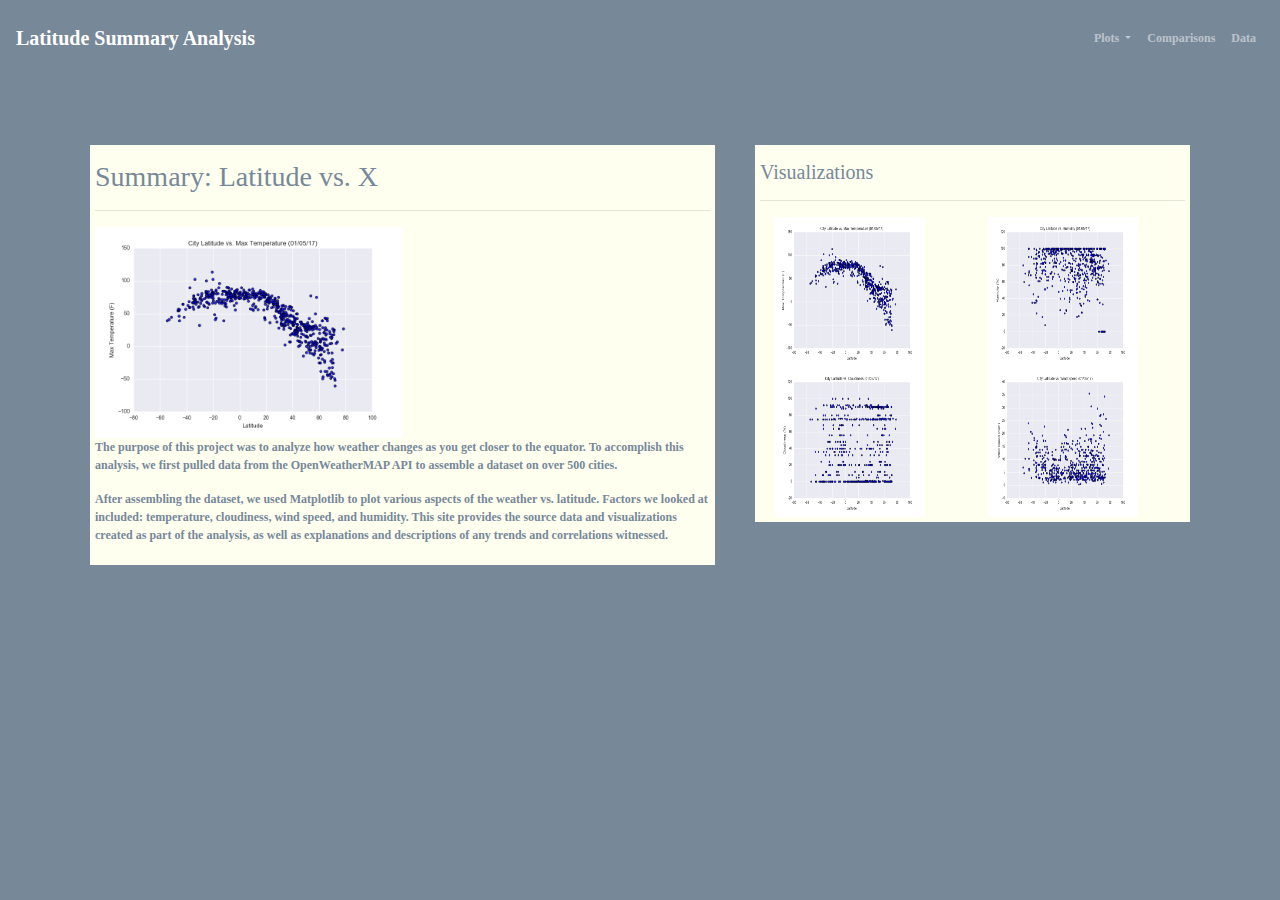
<file: index.html>
<!doctype html>
<html lang="en" class="html">
  <head>
    <!-- Required meta tags -->
    <meta charset="utf-8">
    <meta name="viewport" content="width=device-width, initial-scale=1, shrink-to-fit=no">

    <!-- Bootstrap CSS -->
    <link rel="stylesheet" href="https://stackpath.bootstrapcdn.com/bootstrap/4.4.1/css/bootstrap.min.css" integrity="sha384-Vkoo8x4CGsO3+Hhxv8T/Q5PaXtkKtu6ug5TOeNV6gBiFeWPGFN9MuhOf23Q9Ifjh" crossorigin="anonymous">
    <link rel="stylesheet" href="style.css">
    <title>Web Visualization Dashboard (Latitude)</title>
  </head>

<body style = "background-color: lightslategray">
    <!-- Navigation Section -->

    <div class="navigationbar">
        <nav class="navbar navbar-expand-lg navbar-dark">
            <a class="navbar-brand"  href="index.html">Latitude Summary Analysis</a>
            <button class="navbar-toggler" type="button" data-toggle="collapse" data-target="#navbarNavDropdown"
            aria-controls="navbarNavDropdown" aria-expanded="false" aria-label="Toggle navigation">
                <span class="navbar-toggler-icon"></span>
            </button>
            <div class="collapse navbar-collapse" id="navbarNavDropdown">
                <ul class="navbar-nav ml-auto">
                    <li class="nav-item dropdown">
                        <a class="nav-link dropdown-toggle" href="#" id="navbarDropdownMenuLink" data-toggle="dropdown"
                        aria-haspopup="true" aria-expanded="false" aria-label="Toggle navigation">
                        Plots
                        </a>
                        <div class="dropdown-menu" aria-labelledby="navbarDropdownMenuLink">
                            <a class="dropdown-item" href="max_temp.html">Max Temperature</a>
                            <a class="dropdown-item" href="humidity.html">Humidity</a>
                            <a class="dropdown-item" href="cloudiness.html">Cloudiness</a>
                            <a class="dropdown-item" href="wind_speed.html">Wind Speed</a>
                        </div>
                    </li>
                    <li class="nav-item">
                        <a class="nav-link" href="Comparisons.html">Comparisons</a>
                    </li>
                    <li class="nav-item">
                        <a class="nav-link" href="Data.html">Data</a>
                    </li>
                </ul>
            </div>
        </nav>
    </div>
    <br>
    <br>
    <br>
    <br>
    <br>

<!--Max Temp Content Page-->

    <div class = "container">
        <div class = "row">
            <div class = "col-lg-7 col md-12">
 <!--Metric Analysis-->
                <div class = "box">
                    <h3 class = "title">Summary: Latitude vs. X</h3>
                    <hr>
                    <img src = "Resources/assets/images/Fig1.png" height = "400" weight = "400" class = "visualization" alt = "Lat vs. Max. Temp Plot">
                    <p> The purpose of this project was to analyze how weather changes 
                        as you get closer to the equator. To accomplish this analysis, we first pulled data
                        from the OpenWeatherMAP API to assemble a dataset on over 500 cities.</p>
                    <p>After assembling the dataset, we used Matplotlib to plot various aspects of the weather 
                        vs. latitude. Factors we looked at included: temperature, cloudiness, wind speed, and humidity. 
                        This site provides the source data and visualizations created as part of the analysis, as well as 
                        explanations and descriptions of any trends and correlations witnessed. </p>
                </div>               
            </div>
<!--Visualizations-->
            <div class = "col-lg-5 col-md-12" style = "padding-bottom: 25px">
                <div class = "box">
                    <h5 class = "title">Visualizations</h5>
                    <hr>
                    <div class = "container-fluid">
                        <div class = "row">
                            <div class = "col-6">
                                
                                    <a href = max_temp.html>
                                        <img class = "panel" src = "Resources/assets/images/Fig1.png"  height = "150" width = "150" class = "visualization" alt = "Lat vs. Max. Temp Plot">
                                    </a> 
                            </div> 
                            <div class = "col-6">                           
                                        <a href = humidity.html>
                                            <img class = "panel" src = "Resources/assets/images/Fig2.png" height = "150" width = "150"  class = "visualization" alt = "Lat vs. Humidity">
                                        </a>
                            </div>  
                            <div class = "col-6">           
                                        <a href = cloudiness.html>
                                            <img class = "panel" src = "Resources/assets/images/Fig3.png" height = "150" width = "150"  class = "visualization" alt = "Lat vs. Cloudiness">
                                        </a>   
                            </div>
                            <div class = "col-6">                                                            
                                        <a href = wind_speed.html>
                                            <img class = "panel" src = "Resources/assets/images/Fig4.png" height = "150" width = "150"  class = "visualization" alt = "Lat vs. Wind Speed">
                                        </a>  
                            </div>                        
                        </div>
                    </div>
                </div>
            </div>
        </div>
    </div>


 <!-- Optional JavaScript -->
    <!-- jQuery first, then Popper.js, then Bootstrap JS -->
    <script src="https://code.jquery.com/jquery-3.4.1.slim.min.js" integrity="sha384-J6qa4849blE2+poT4WnyKhv5vZF5SrPo0iEjwBvKU7imGFAV0wwj1yYfoRSJoZ+n" crossorigin="anonymous"></script>
    <script src="https://cdn.jsdelivr.net/npm/popper.js@1.16.0/dist/umd/popper.min.js" integrity="sha384-Q6E9RHvbIyZFJoft+2mJbHaEWldlvI9IOYy5n3zV9zzTtmI3UksdQRVvoxMfooAo" crossorigin="anonymous"></script>
    <script src="https://stackpath.bootstrapcdn.com/bootstrap/4.4.1/js/bootstrap.min.js" integrity="sha384-wfSDF2E50Y2D1uUdj0O3uMBJnjuUD4Ih7YwaYd1iqfktj0Uod8GCExl3Og8ifwB6" crossorigin="anonymous"></script>

</body>


</html>
</file>
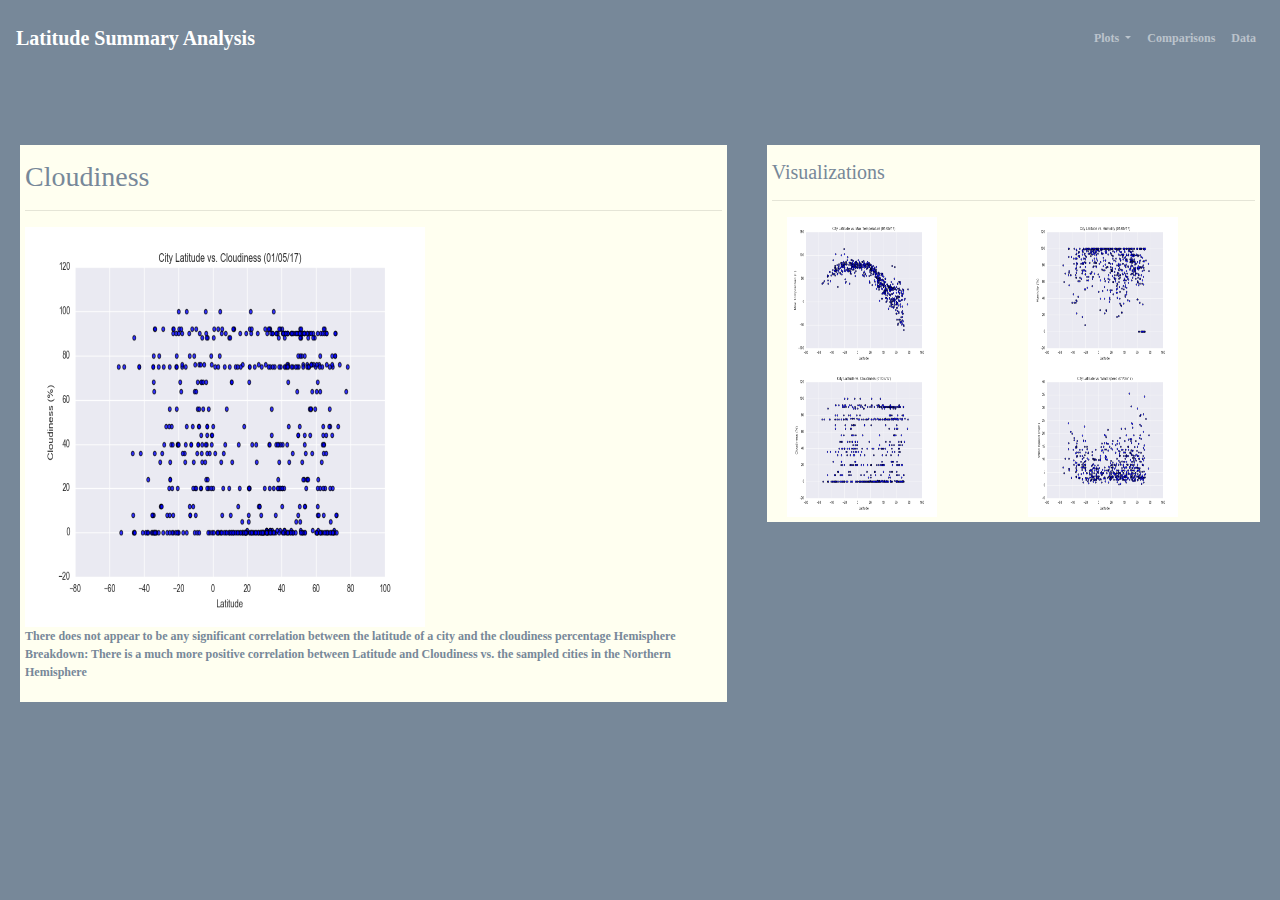
<file: cloudiness.html>
<!doctype html>
<html lang="en">
  <head>
    <!-- Required meta tags -->
    <meta charset="utf-8">
    <meta name="viewport" content="width=device-width, initial-scale=1, shrink-to-fit=no">

    <!-- Bootstrap CSS -->
    <link rel="stylesheet" href="https://stackpath.bootstrapcdn.com/bootstrap/4.4.1/css/bootstrap.min.css" integrity="sha384-Vkoo8x4CGsO3+Hhxv8T/Q5PaXtkKtu6ug5TOeNV6gBiFeWPGFN9MuhOf23Q9Ifjh" crossorigin="anonymous">
    <link rel="stylesheet" href="style.css">
    <title>Cloudiness</title>
  </head>

  <body style = "background-color: lightslategray" >
    <!-- Navigation Section -->

    <div class="navigationbar">
        <nav class="navbar navbar-expand-lg navbar-dark">
            <a class="navbar-brand"  href="Index.html">Latitude Summary Analysis</a>
            <button class="navbar-toggler" type="button" data-toggle="collapse" data-target="#navbarNavDropdown"
            aria-controls="navbarNavDropdown" aria-expanded="false" aria-label="Toggle navigation">
                <span class="navbar-toggler-icon"></span>
            </button>
            <div class="collapse navbar-collapse" id="navbarNavDropdown">
                <ul class="navbar-nav ml-auto">
                    <li class="nav-item dropdown">
                        <a class="nav-link dropdown-toggle" href="#" id="navbarDropdownMenuLink" data-toggle="dropdown"
                        aria-haspopup="true" aria-expanded="false" aria-label="Toggle navigation">
                        Plots
                        </a>
                        <div class="dropdown-menu" aria-labelledby="navbarDropdownMenuLink">
                            <a class="dropdown-item" href="max_temp.html">Max Temperature</a>
                            <a class="dropdown-item" href="humidity.html">Humidity</a>
                            <a class="dropdown-item" href="cloudiness.html">Cloudiness</a>
                            <a class="dropdown-item" href="wind_speed.html">Wind Speed</a>
                        </div>
                    </li>
                    <li class="nav-item">
                        <a class="nav-link" href="Comparisons.html">Comparisons</a>
                    </li>
                    <li class="nav-item">
                        <a class="nav-link" href="Data.html">Data</a>
                    </li>
                </ul>
            </div>
        </nav>
    </div>
    <br>
    <br>
    <br>
    <br>
    <br>

<!--Max Temp Content Page-->

    <div class = "container-fluid">
        <div class = "row">
            <div class = "col-lg-7 col md-12">
 <!--Metric Analysis-->
                <div class = "box">
                    <h3 class = "title">Cloudiness</h3>
                    <hr>
                    <img class = "panel" src = "Resources/assets/images/Fig3.png" height = "400" width = "400" class = "visualization" alt = "Lat vs. Cloudiness">
                    <p> There does not appear to be any significant correlation between the latitude of a city and the cloudiness 
                        percentage Hemisphere Breakdown: There is a much more positive correlation between 
                        Latitude and Cloudiness vs. the sampled cities in the Northern Hemisphere</p>
                </div>               
            </div>
<!--Visualizations-->
            <div class = "col-lg-5 col-md-12" style = "padding-bottom: 25px">
                <div class = "box">
                    <h5 class = "title">Visualizations</h5>
                    <hr>
                    <div class = "container-fluid">
                        <div class = "row">
                            <div class = "col-6">
                                
                                    <a href = max_temp.html>
                                        <img class = "panel" src = "Resources/assets/images/Fig1.png"  height = "150" width = "150" class = "visualization" alt = "Lat vs. Max. Temp Plot">
                                    </a> 
                            </div> 
                            <div class = "col-6">                           
                                        <a href = humidity.html>
                                            <img class = "panel" src = "Resources/assets/images/Fig2.png" height = "150" width = "150"  class = "visualization" alt = "Lat vs. Humidity">
                                        </a>
                            </div>  
                            <div class = "col-6">           
                                        <a href = cloudiness.html>
                                            <img class = "panel" src = "Resources/assets/images/Fig3.png" height = "150" width = "150"  class = "visualization" alt = "Lat vs. Cloudiness">
                                        </a>   
                            </div>
                            <div class = "col-6">                                                            
                                        <a href = wind_speed.html>
                                            <img class = "panel" src = "Resources/assets/images/Fig4.png" height = "150" width = "150"  class = "visualization" alt = "Lat vs. Wind Speed">
                                        </a>  
                            </div>                        
                        </div>
                    </div>
                </div>
            </div>
        </div>
    </div>


 <!-- Optional JavaScript -->
    <!-- jQuery first, then Popper.js, then Bootstrap JS -->
    <script src="https://code.jquery.com/jquery-3.4.1.slim.min.js" integrity="sha384-J6qa4849blE2+poT4WnyKhv5vZF5SrPo0iEjwBvKU7imGFAV0wwj1yYfoRSJoZ+n" crossorigin="anonymous"></script>
    <script src="https://cdn.jsdelivr.net/npm/popper.js@1.16.0/dist/umd/popper.min.js" integrity="sha384-Q6E9RHvbIyZFJoft+2mJbHaEWldlvI9IOYy5n3zV9zzTtmI3UksdQRVvoxMfooAo" crossorigin="anonymous"></script>
    <script src="https://stackpath.bootstrapcdn.com/bootstrap/4.4.1/js/bootstrap.min.js" integrity="sha384-wfSDF2E50Y2D1uUdj0O3uMBJnjuUD4Ih7YwaYd1iqfktj0Uod8GCExl3Og8ifwB6" crossorigin="anonymous"></script>

</body>


</html>
</file>
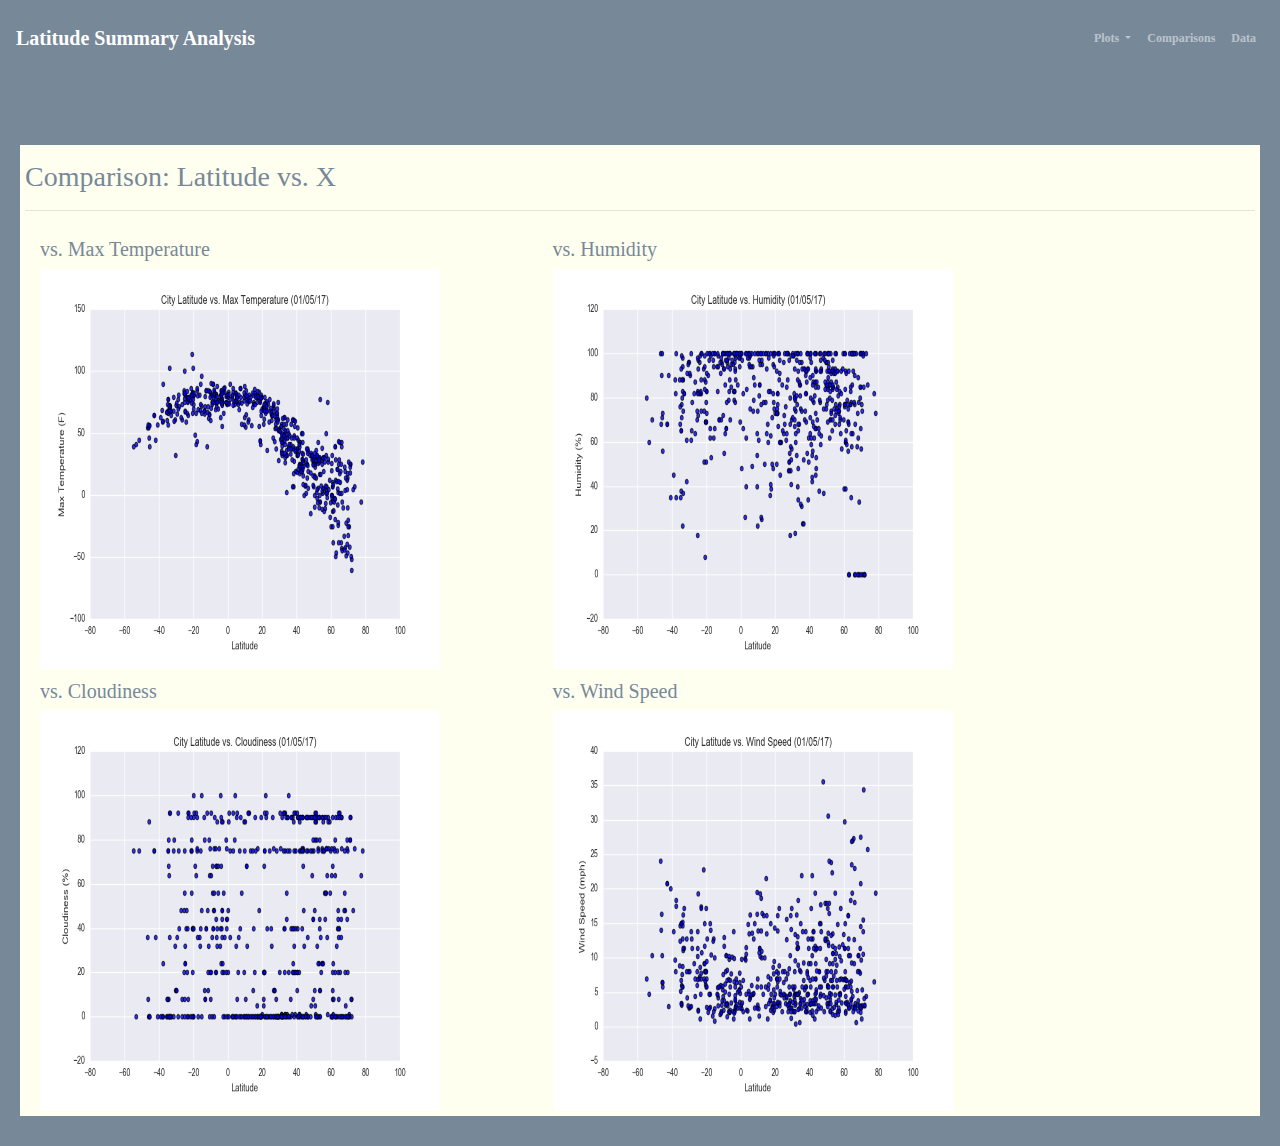
<file: Comparisons.html>
<!doctype html>
<html lang="en">
  <head>
    <!-- Required meta tags -->
    <meta charset="utf-8">
    <meta name="viewport" content="width=device-width, initial-scale=1, shrink-to-fit=no">

    <!-- Bootstrap CSS -->
    <link rel="stylesheet" href="https://stackpath.bootstrapcdn.com/bootstrap/4.4.1/css/bootstrap.min.css" integrity="sha384-Vkoo8x4CGsO3+Hhxv8T/Q5PaXtkKtu6ug5TOeNV6gBiFeWPGFN9MuhOf23Q9Ifjh" crossorigin="anonymous">
    <link rel="stylesheet" href="style.css">
    <title>Comparisons</title>
  </head>

  <body style = "background-color: lightslategray">
    <!-- Navigation Section -->

    <div class="navigationbar">
        <nav class="navbar navbar-expand-lg navbar-dark">
            <a class="navbar-brand"  href="index.html">Latitude Summary Analysis</a>
            <button class="navbar-toggler" type="button" data-toggle="collapse" data-target="#navbarNavDropdown"
            aria-controls="navbarNavDropdown" aria-expanded="false" aria-label="Toggle navigation">
                <span class="navbar-toggler-icon"></span>
            </button>
            <div class="collapse navbar-collapse" id="navbarNavDropdown">
                <ul class="navbar-nav ml-auto">
                    <li class="nav-item dropdown">
                        <a class="nav-link dropdown-toggle" href="#" id="navbarDropdownMenuLink" data-toggle="dropdown"
                        aria-haspopup="true" aria-expanded="false" aria-label="Toggle navigation">
                        Plots
                        </a>
                        <div class="dropdown-menu" aria-labelledby="navbarDropdownMenuLink">
                            <a class="dropdown-item" href="max_temp.html">Max Temperature</a>
                            <a class="dropdown-item" href="humidity.html">Humidity</a>
                            <a class="dropdown-item" href="cloudiness.html">Cloudiness</a>
                            <a class="dropdown-item" href="wind_speed.html">Wind Speed</a>
                        </div>
                    </li>
                    <li class="nav-item">
                        <a class="nav-link" href="Comparisons.html">Comparisons</a>
                    </li>
                    <li class="nav-item">
                        <a class="nav-link" href="Data.html">Data</a>
                    </li>
                </ul>
            </div>
        </nav>
    </div>
    <br>
    <br>
    <br>
    <br>
    <br>


<!--Comparisons Content Page-->

    <div class = "container-fluid">
        <div class = "row">
<!--Visualizations-->
            <div class = "col-lg-12 col-sm-10" style = "padding-bottom: 25px">
                <div class = "box">
                    <h3 class = "title">Comparison: Latitude vs. X</h3>
                    <hr>
                    <div class = "container-fluid">
                        <div class = "row">
                            <div class = "col-lg-5 col-sm-12">
                                    <h5 class = "title">vs. Max Temperature</h5>
                                    <a href = max_temp.html>
                                        <img class = "panel" src = "Resources/assets/images/Fig1.png"  height = "400" width = "400" class = "visualization" alt = "Lat vs. Max. Temp Plot">
                                    </a> 
                            </div> 
                            <div class = "col-lg-5 col-sm-12">                           
                                    <h5 class = "title">vs. Humidity</h5>   
                                    <a href = humidity.html>
                                        <img class = "panel" src = "Resources/assets/images/Fig2.png" height = "400" width = "400"  class = "visualization" alt = "Lat vs. Humidity">
                                    </a>
                            </div>  
                            <div class = "col-lg-5 col-sm-12">           
                                    <h5 class = "title">vs. Cloudiness</h5>     
                                    <a href = cloudiness.html>
                                        <img class = "panel" src = "Resources/assets/images/Fig3.png" height = "400" width = "400"  class = "visualization" alt = "Lat vs. Cloudiness">
                                    </a>   
                            </div>
                            <div class = "col-lg-5 col-sm-12">                                                            
                                    <h5 class = "title">vs. Wind Speed</h5>      
                                    <a href = wind_speed.html>
                                        <img class = "panel" src = "Resources/assets/images/Fig4.png" height = "400" width = "400"  class = "visualization" alt = "Lat vs. Wind Speed">
                                    </a>  
                            </div>                        
                        </div>
                    </div>
                </div>
            </div>
        </div>
    </div>


 <!-- Optional JavaScript -->
    <!-- jQuery first, then Popper.js, then Bootstrap JS -->
    <script src="https://code.jquery.com/jquery-3.4.1.slim.min.js" integrity="sha384-J6qa4849blE2+poT4WnyKhv5vZF5SrPo0iEjwBvKU7imGFAV0wwj1yYfoRSJoZ+n" crossorigin="anonymous"></script>
    <script src="https://cdn.jsdelivr.net/npm/popper.js@1.16.0/dist/umd/popper.min.js" integrity="sha384-Q6E9RHvbIyZFJoft+2mJbHaEWldlvI9IOYy5n3zV9zzTtmI3UksdQRVvoxMfooAo" crossorigin="anonymous"></script>
    <script src="https://stackpath.bootstrapcdn.com/bootstrap/4.4.1/js/bootstrap.min.js" integrity="sha384-wfSDF2E50Y2D1uUdj0O3uMBJnjuUD4Ih7YwaYd1iqfktj0Uod8GCExl3Og8ifwB6" crossorigin="anonymous"></script>

</body>


</html>
</file>
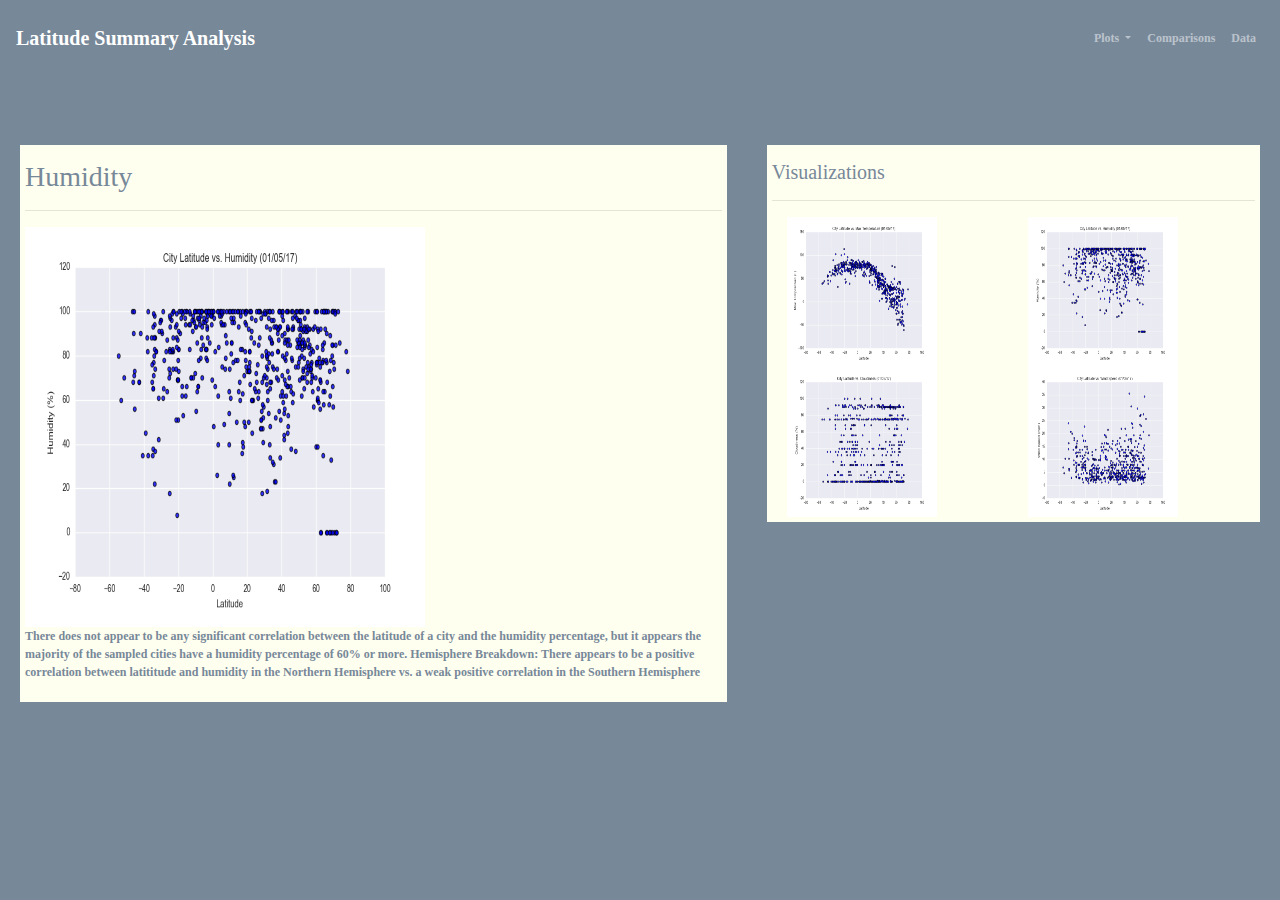
<file: humidity.html>
<!doctype html>
<html lang="en">
  <head>
    <!-- Required meta tags -->
    <meta charset="utf-8">
    <meta name="viewport" content="width=device-width, initial-scale=1, shrink-to-fit=no">

    <!-- Bootstrap CSS -->
    <link rel="stylesheet" href="https://stackpath.bootstrapcdn.com/bootstrap/4.4.1/css/bootstrap.min.css" integrity="sha384-Vkoo8x4CGsO3+Hhxv8T/Q5PaXtkKtu6ug5TOeNV6gBiFeWPGFN9MuhOf23Q9Ifjh" crossorigin="anonymous">
    <link rel="stylesheet" href="style.css">
    <title>Humidity</title>
  </head>

  <body style = "background-color: lightslategray">
    <!-- Navigation Section -->

    <div class="navigationbar">
        <nav class="navbar navbar-expand-lg navbar-dark">
            <a class="navbar-brand"  href="index.html">Latitude Summary Analysis</a>
            <button class="navbar-toggler" type="button" data-toggle="collapse" data-target="#navbarNavDropdown"
            aria-controls="navbarNavDropdown" aria-expanded="false" aria-label="Toggle navigation">
                <span class="navbar-toggler-icon"></span>
            </button>
            <div class="collapse navbar-collapse" id="navbarNavDropdown">
                <ul class="navbar-nav ml-auto">
                    <li class="nav-item dropdown">
                        <a class="nav-link dropdown-toggle" href="#" id="navbarDropdownMenuLink" data-toggle="dropdown"
                        aria-haspopup="true" aria-expanded="false" aria-label="Toggle navigation">
                        Plots
                        </a>
                        <div class="dropdown-menu" aria-labelledby="navbarDropdownMenuLink">
                            <a class="dropdown-item" href="max_temp.html">Max Temperature</a>
                            <a class="dropdown-item" href="humidity.html">Humidity</a>
                            <a class="dropdown-item" href="cloudiness.html">Cloudiness</a>
                            <a class="dropdown-item" href="wind_speed.html">Wind Speed</a>
                        </div>
                    </li>
                    <li class="nav-item">
                        <a class="nav-link" href="Comparisons.html">Comparisons</a>
                    </li>
                    <li class="nav-item">
                        <a class="nav-link" href="Data.html">Data</a>
                    </li>
                </ul>
            </div>
        </nav>
    </div>
    <br>
    <br>
    <br>
    <br>
    <br>
<!--Max Temp Content Page-->

    <div class = "container-fluid">
        <div class = "row">
            <div class = "col-lg-7 col md-12">
 <!--Metric Analysis-->
                <div class = "box">
                    <h3 class = "title">Humidity</h3>
                    <hr>
                    <img class = "panel" src = "Resources/assets/images/Fig2.png" height = "400" width = "400" class = "visualization" alt = "Lat vs. Humidity">
                    <p> There does not appear to be any significant correlation between the latitude of a city and the humidity
                        percentage, but it appears the majority of the sampled cities have a humidity percentage of 60% or more.
                        
                        Hemisphere Breakdown: There appears to be a positive correlation between latititude and humidity in the 
                        Northern Hemisphere vs. a weak positive correlation in the Southern Hemisphere</p>
                </div>               
            </div>
<!--Visualizations-->
            <div class = "col-lg-5 col-md-12" style = "padding-bottom: 25px">
                <div class = "box">
                    <h5 class = "title">Visualizations</h5>
                    <hr>
                    <div class = "container-fluid">
                        <div class = "row">
                            <div class = "col-6">
                                
                                    <a href = max_temp.html>
                                        <img class = "panel" src = "Resources/assets/images/Fig1.png"  height = "150" width = "150" class = "visualization" alt = "Lat vs. Max. Temp Plot">
                                    </a> 
                            </div> 
                            <div class = "col-6">                           
                                        <a href = humidity.html>
                                            <img class = "panel" src = "Resources/assets/images/Fig2.png" height = "150" width = "150"  class = "visualization" alt = "Lat vs. Humidity">
                                        </a>
                            </div>  
                            <div class = "col-6">           
                                        <a href = cloudiness.html>
                                            <img class = "panel" src = "Resources/assets/images/Fig3.png" height = "150" width = "150"  class = "visualization" alt = "Lat vs. Cloudiness">
                                        </a>   
                            </div>
                            <div class = "col-6">                                                            
                                        <a href = wind_speed.html>
                                            <img class = "panel" src = "Resources/assets/images/Fig4.png" height = "150" width = "150"  class = "visualization" alt = "Lat vs. Wind Speed">
                                        </a>  
                            </div>                        
                        </div>
                    </div>
                </div>
            </div>
        </div>
    </div>


 <!-- Optional JavaScript -->
    <!-- jQuery first, then Popper.js, then Bootstrap JS -->
    <script src="https://code.jquery.com/jquery-3.4.1.slim.min.js" integrity="sha384-J6qa4849blE2+poT4WnyKhv5vZF5SrPo0iEjwBvKU7imGFAV0wwj1yYfoRSJoZ+n" crossorigin="anonymous"></script>
    <script src="https://cdn.jsdelivr.net/npm/popper.js@1.16.0/dist/umd/popper.min.js" integrity="sha384-Q6E9RHvbIyZFJoft+2mJbHaEWldlvI9IOYy5n3zV9zzTtmI3UksdQRVvoxMfooAo" crossorigin="anonymous"></script>
    <script src="https://stackpath.bootstrapcdn.com/bootstrap/4.4.1/js/bootstrap.min.js" integrity="sha384-wfSDF2E50Y2D1uUdj0O3uMBJnjuUD4Ih7YwaYd1iqfktj0Uod8GCExl3Og8ifwB6" crossorigin="anonymous"></script>

</body>


</html>
</file>
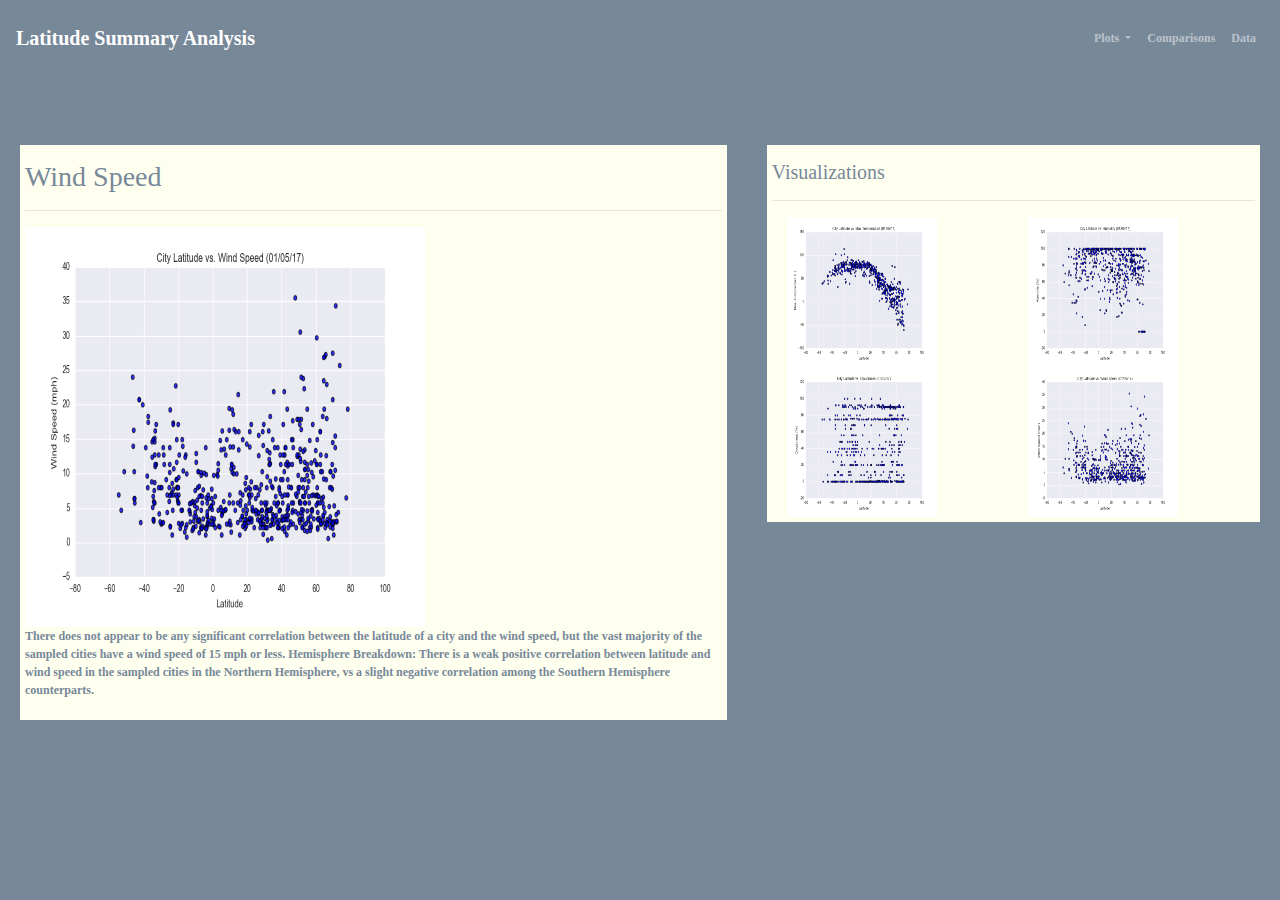
<file: wind_speed.html>
<!doctype html>
<html lang="en">
  <head>
    <!-- Required meta tags -->
    <meta charset="utf-8">
    <meta name="viewport" content="width=device-width, initial-scale=1, shrink-to-fit=no">

    <!-- Bootstrap CSS -->
    <link rel="stylesheet" href="https://stackpath.bootstrapcdn.com/bootstrap/4.4.1/css/bootstrap.min.css" integrity="sha384-Vkoo8x4CGsO3+Hhxv8T/Q5PaXtkKtu6ug5TOeNV6gBiFeWPGFN9MuhOf23Q9Ifjh" crossorigin="anonymous">
    <link rel="stylesheet" href="style.css">
    <title>Wind Speed</title>
  </head>

  <body style = "background-color: lightslategray">
    <!-- Navigation Section -->

    <div class="navigationbar">
        <nav class="navbar navbar-expand-lg navbar-dark">
            <a class="navbar-brand"  href="index.html">Latitude Summary Analysis</a>
            <button class="navbar-toggler" type="button" data-toggle="collapse" data-target="#navbarNavDropdown"
            aria-controls="navbarNavDropdown" aria-expanded="false" aria-label="Toggle navigations">
                <span class="navbar-toggler-icon"></span>
            </button>
            <div class="collapse navbar-collapse" id="navbarNavDropdown">
                <ul class="navbar-nav ml-auto">
                    <li class="nav-item dropdown">
                        <a class="nav-link dropdown-toggle" href="#" id="navbarDropdownMenuLink" data-toggle="dropdown"
                        aria-haspopup="true" aria-expanded="false" aria-label="Toggle navigation">
                        Plots
                        </a>
                        <div class="dropdown-menu" aria-labelledby="navbarDropdownMenuLink">
                            <a class="dropdown-item" href="max_temp.html">Max Temperature</a>
                            <a class="dropdown-item" href="humidity.html">Humidity</a>
                            <a class="dropdown-item" href="cloudiness.html">Cloudiness</a>
                            <a class="dropdown-item" href="wind_speed.html">Wind Speed</a>
                        </div>
                    </li>
                    <li class="nav-item">
                        <a class="nav-link" href="Comparisons.html">Comparisons</a>
                    </li>
                    <li class="nav-item">
                        <a class="nav-link" href="Data.html">Data</a>
                    </li>
                </ul>
            </div>
        </nav>
    </div>
    <br>
    <br>
    <br>
    <br>
    <br>

<!--Max Temp Content Page-->

    <div class = "container-fluid">
        <div class = "row">
            <div class = "col-lg-7 col md-12">
 <!--Metric Analysis-->
                <div class = "box">
                    <h3 class = "title">Wind Speed</h3>
                    <hr>
                    <img class = "panel" src = "Resources/assets/images/Fig4.png" height = "400" width = "400" class = "visualization" alt = "Lat vs. Wind Speed">
                    <p> There does not appear to be any significant correlation between the latitude of a city and the wind speed, 
                        but the vast majority of the sampled cities have a wind speed of 15 mph or less. Hemisphere Breakdown: There 
                        is a weak positive correlation between latitude and wind speed in the sampled cities in the Northern Hemisphere, 
                        vs a slight negative correlation among the Southern Hemisphere counterparts.</p>
                </div>               
            </div>
<!--Visualizations-->
            <div class = "col-lg-5 col-md-12" style = "padding-bottom: 25px">
                <div class = "box">
                    <h5 class = "title">Visualizations</h5>
                    <hr>
                    <div class = "container-fluid">
                        <div class = "row">
                            <div class = "col-6">
                                
                                    <a href = max_temp.html>
                                        <img class = "panel" src = "Resources/assets/images/Fig1.png"  height = "150" width = "150" class = "visualization" alt = "Lat vs. Max. Temp Plot">
                                    </a> 
                            </div> 
                            <div class = "col-6">                           
                                        <a href = humidity.html>
                                            <img class = "panel" src = "Resources/assets/images/Fig2.png" height = "150" width = "150"  class = "visualization" alt = "Lat vs. Humidity">
                                        </a>
                            </div>  
                            <div class = "col-6">           
                                        <a href = cloudiness.html>
                                            <img class = "panel" src = "Resources/assets/images/Fig3.png" height = "150" width = "150"  class = "visualization" alt = "Lat vs. Cloudiness">
                                        </a>   
                            </div>
                            <div class = "col-6">                                                            
                                        <a href = wind_speed.html>
                                            <img class = "panel" src = "Resources/assets/images/Fig4.png" height = "150" width = "150"  class = "visualization" alt = "Lat vs. Wind Speed">
                                        </a>  
                            </div>                        
                        </div>
                    </div>
                </div>
            </div>
        </div>
    </div>


 <!-- Optional JavaScript -->
    <!-- jQuery first, then Popper.js, then Bootstrap JS -->
    <script src="https://code.jquery.com/jquery-3.4.1.slim.min.js" integrity="sha384-J6qa4849blE2+poT4WnyKhv5vZF5SrPo0iEjwBvKU7imGFAV0wwj1yYfoRSJoZ+n" crossorigin="anonymous"></script>
    <script src="https://cdn.jsdelivr.net/npm/popper.js@1.16.0/dist/umd/popper.min.js" integrity="sha384-Q6E9RHvbIyZFJoft+2mJbHaEWldlvI9IOYy5n3zV9zzTtmI3UksdQRVvoxMfooAo" crossorigin="anonymous"></script>
    <script src="https://stackpath.bootstrapcdn.com/bootstrap/4.4.1/js/bootstrap.min.js" integrity="sha384-wfSDF2E50Y2D1uUdj0O3uMBJnjuUD4Ih7YwaYd1iqfktj0Uod8GCExl3Og8ifwB6" crossorigin="anonymous"></script>

</body>


</html>
</file>
<file: style.css>
.box {
  margin-top: 60px;
  margin-bottom: 60px; 
  padding: 5px;
  margin: 5px;
  font-weight: 800;
  color: lightslategray;
  background-color: ivory;
}

.visualization {
    width: 50%;
    height:50%
  }

.title {
    color:  lightslategray;
    font-family: Georgia, 'Times New Roman', Times, serif;
    padding-top: 10px;

}

p{
    color:  lightslategray;
    font-family: Georgia, 'Times New Roman', Times, serif;
    font-size: 12px;
}

a{
    color: lightslategrey;
    font-size: 12px;
}

.navbar {
  max-height: 60px;
}

.navigationbar {
  color:white;
  padding-bottom: 10px;
  padding-top: 10px;
  font-weight: bold;
  font-family: Georgia, 'Times New Roman', Times, serif;
  height: 20px;
}

.background {
  max-height: 50px;
}

@media (max-width: 600px) {
  .navbar li {
    padding: 10px;
  }

  .post {
    margin-right: 30px;
    margin-left: 30px;
  }

  .navbar ul {
    visibility: hidden;
  }

  #nav-select {
    visibility: visible;
  }

  .navigationbar {
    padding: inherit;
    font-family: Georgia, 'Times New Roman', Times, serif
  }

  .title {
    color: darkblue;
    font-family: Georgia, 'Times New Roman', Times, serif;
    padding-top: 10px;

  }

/* For desktop: */
.col-1 {width: 8.33%;}
.col-2 {width: 16.66%;}
.col-3 {width: 25%;}
.col-4 {width: 33.33%;}
.col-5 {width: 41.66%;}
.col-6 {width: 50%;}
.col-7 {width: 58.33%;}
.col-8 {width: 66.66%;}
.col-9 {width: 75%;}
.col-10 {width: 83.33%;}
.col-11 {width: 91.66%;}
.col-12 {width: 100%;}


@media only screen and (max-width: 768px) {
  /* For mobile phones: */
  [class*="col-"] {
    width: 100%;
  }
}

}
</file>
